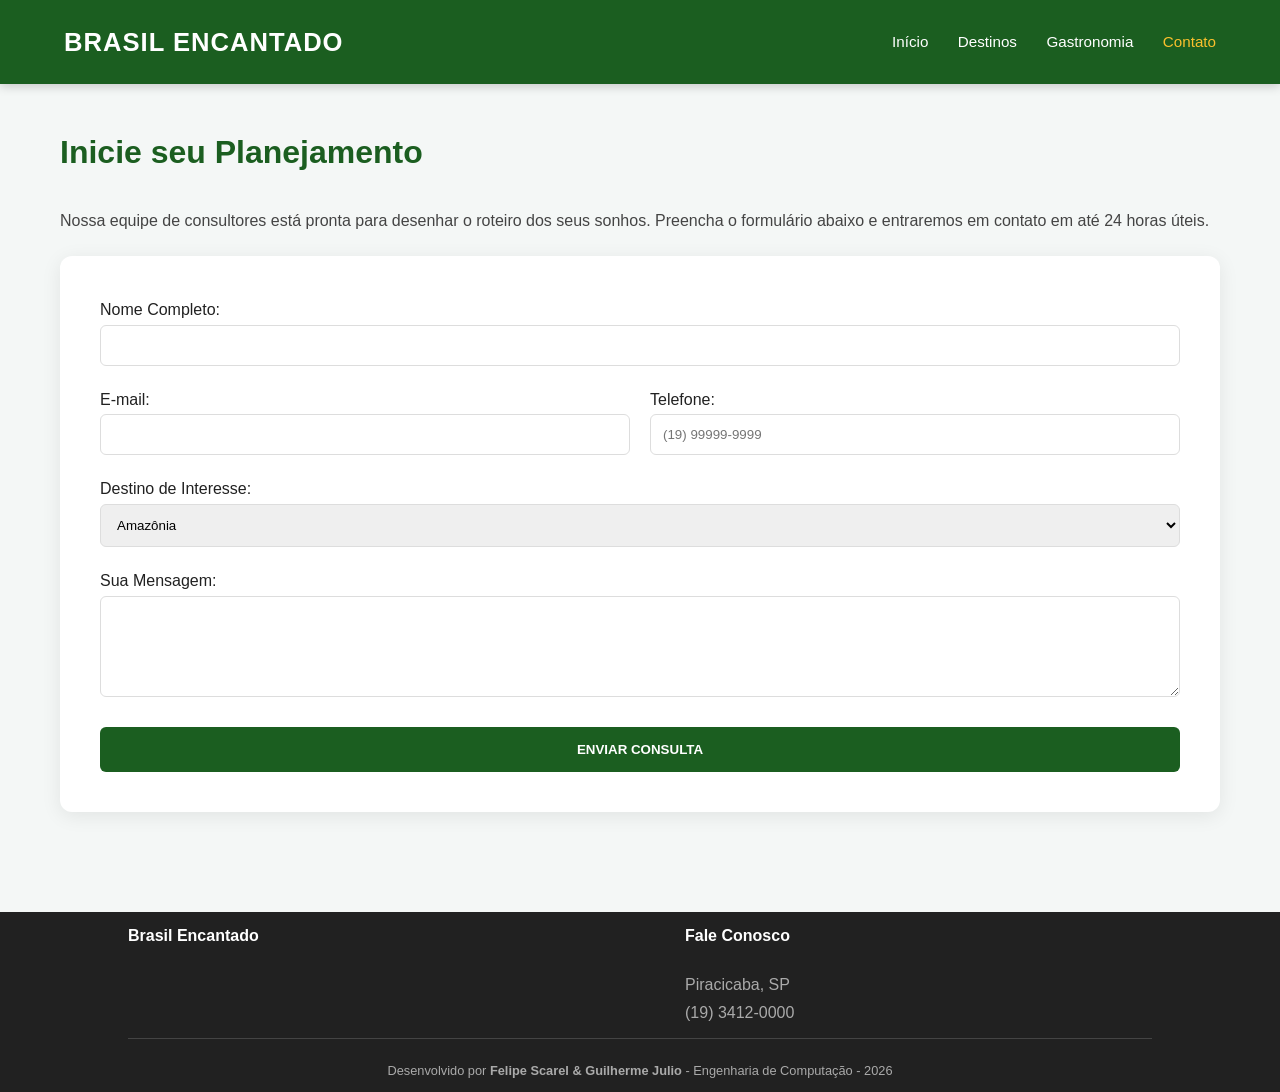
<file: contato.html>
<!DOCTYPE html>
<html lang="pt-br">
<head>
    <meta charset="UTF-8">
    <title>Fale Conosco | Brasil Encantado</title>
    <link rel="stylesheet" href="CSS/style.css">
</head>
<body>
    <header>
        <div class="logo">BRASIL ENCANTADO</div>
        <nav class="menu">
            <a href="index.html">Início</a>
            <a href="destinos.html">Destinos</a>
            <a href="gastronomia.html">Gastronomia</a>
            <a href="contato.html" class="active">Contato</a>
        </nav>
    </header>

    <div class="main-wrapper">
        <main class="main-content">
            <section>
                <h2>Inicie seu Planejamento</h2>
                <p>Nossa equipe de consultores está pronta para desenhar o roteiro dos seus sonhos. Preencha o formulário abaixo e entraremos em contato em até 24 horas úteis.</p>
                
                <form style="background: white; padding: 40px; border-radius: 12px; box-shadow: var(--shadow); display: flex; flex-direction: column; gap: 20px;">
                    <div>
                        <label>Nome Completo:</label>
                        <input type="text" style="width: 100%; padding: 12px; border: 1px solid #ddd; border-radius: 6px;">
                    </div>
                    <div style="display: flex; gap: 20px;">
                        <div style="flex: 1;">
                            <label>E-mail:</label>
                            <input type="email" style="width: 100%; padding: 12px; border: 1px solid #ddd; border-radius: 6px;">
                        </div>
                        <div style="flex: 1;">
                            <label>Telefone:</label>
                            <input type="tel" placeholder="(19) 99999-9999" style="width: 100%; padding: 12px; border: 1px solid #ddd; border-radius: 6px;">
                        </div>
                    </div>
                    <div>
                        <label>Destino de Interesse:</label>
                        <select style="width: 100%; padding: 12px; border: 1px solid #ddd; border-radius: 6px;">
                            <option>Amazônia</option>
                            <option>Nordeste</option>
                            <option>Pantanal</option>
                            <option>Serra Gaúcha</option>
                            <option>Outros</option>
                        </select>
                    </div>
                    <div>
                        <label>Sua Mensagem:</label>
                        <textarea rows="5" style="width: 100%; padding: 12px; border: 1px solid #ddd; border-radius: 6px;"></textarea>
                    </div>
                    <button type="submit" style="background: var(--primary); color: white; padding: 15px; border: none; border-radius: 6px; font-weight: bold; cursor: pointer; transition: 0.3s;">ENVIAR CONSULTA</button>
                </form>
            </section>
        </main>

        
    </div>

     <footer>
        <div class="footer-top">
            <div class="footer-col">
                <h4>Brasil Encantado</h4>
                
            </div>
           
            <div class="footer-col">
                <h4>Fale Conosco</h4>
                <p>Piracicaba, SP</p>
                <p>(19) 3412-0000</p>
                <p></p>
            </div>
        </div>
        <div class="footer-bottom">
            <p>Desenvolvido por <strong>Felipe Scarel & Guilherme Julio</strong> - Engenharia de Computação - 2026</p>
        </div>
    </footer>
</body>
</html>
</file>
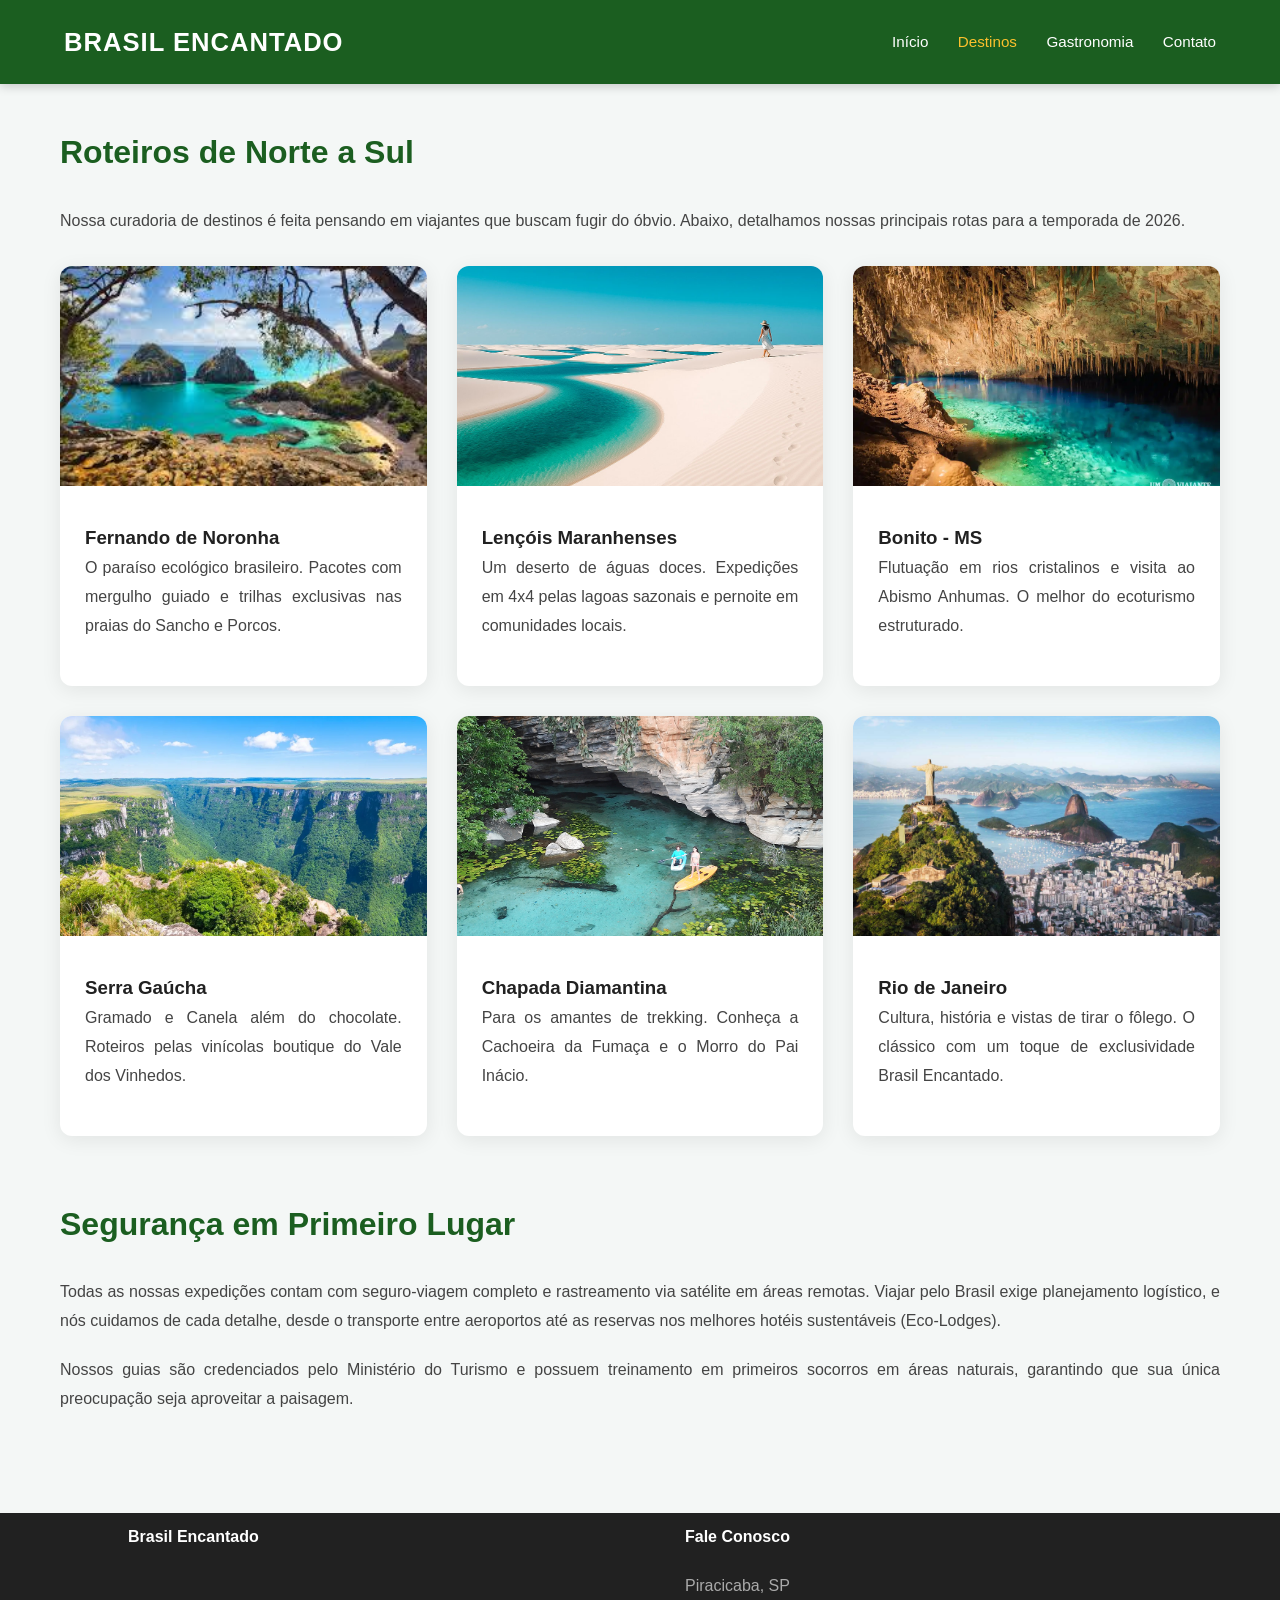
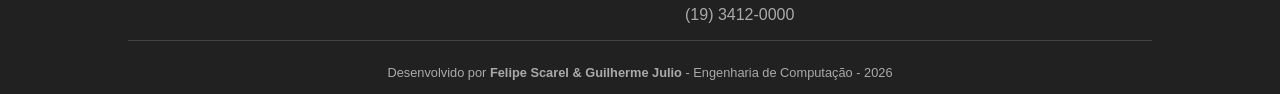
<file: destinos.html>
<!DOCTYPE html>
<html lang="pt-br">
<head>
    <meta charset="UTF-8">
    <title>Nossos Destinos | Brasil Encantado</title>
    <link rel="stylesheet" href="CSS/style.css">
</head>
<body>
    <header>
        <div class="logo">BRASIL ENCANTADO</div>
        <nav class="menu">
            <a href="index.html">Início</a>
            <a href="destinos.html" class="active">Destinos</a>
            <a href="gastronomia.html">Gastronomia</a>
            <a href="contato.html">Contato</a>
        </nav>
    </header>

    <div class="main-wrapper">
        <main class="main-content">
            <section>
                <h2>Roteiros de Norte a Sul</h2>
                <p>Nossa curadoria de destinos é feita pensando em viajantes que buscam fugir do óbvio. Abaixo, detalhamos nossas principais rotas para a temporada de 2026.</p>
                
                <div class="grid-container">
                    <div class="card-viagem">
                        <img src="img/NORONHA.jpg" alt="Fernando de Noronha">
                        <div class="card-body">
                            <h3>Fernando de Noronha</h3>
                            <p>O paraíso ecológico brasileiro. Pacotes com mergulho guiado e trilhas exclusivas nas praias do Sancho e Porcos.</p>
                        </div>
                    </div>
                    <div class="card-viagem">
                        <img src="img/lençois.jpg" alt="Lençóis Maranhenses">
                        <div class="card-body">
                            <h3>Lençóis Maranhenses</h3>
                            <p>Um deserto de águas doces. Expedições em 4x4 pelas lagoas sazonais e pernoite em comunidades locais.</p>
                        </div>
                    </div>
                    <div class="card-viagem">
                        <img src="img/BONITO.webp" alt="Bonito MS">
                        <div class="card-body">
                            <h3>Bonito - MS</h3>
                            <p>Flutuação em rios cristalinos e visita ao Abismo Anhumas. O melhor do ecoturismo estruturado.</p>
                        </div>
                    </div>
                    <div class="card-viagem">
                        <img src="img/SERRA.webp" alt="Serra Gaúcha">
                        <div class="card-body">
                            <h3>Serra Gaúcha</h3>
                            <p>Gramado e Canela além do chocolate. Roteiros pelas vinícolas boutique do Vale dos Vinhedos.</p>
                        </div>
                    </div>
                    <div class="card-viagem">
                        <img src="img/CHAPADA.jpg" alt="Chapada Diamantina">
                        <div class="card-body">
                            <h3>Chapada Diamantina</h3>
                            <p>Para os amantes de trekking. Conheça a Cachoeira da Fumaça e o Morro do Pai Inácio.</p>
                        </div>
                    </div>
                    <div class="card-viagem">
                        <img src="img/RJ.jpg" alt="Rio de Janeiro">
                        <div class="card-body">
                            <h3>Rio de Janeiro</h3>
                            <p>Cultura, história e vistas de tirar o fôlego. O clássico com um toque de exclusividade Brasil Encantado.</p>
                        </div>
                    </div>
                </div>
            </section>

            <section>
                <h2>Segurança em Primeiro Lugar</h2>
                <p>Todas as nossas expedições contam com seguro-viagem completo e rastreamento via satélite em áreas remotas. Viajar pelo Brasil exige planejamento logístico, e nós cuidamos de cada detalhe, desde o transporte entre aeroportos até as reservas nos melhores hotéis sustentáveis (Eco-Lodges).</p>
                <p>Nossos guias são credenciados pelo Ministério do Turismo e possuem treinamento em primeiros socorros em áreas naturais, garantindo que sua única preocupação seja aproveitar a paisagem.</p>
            </section>
        </main>

        
    </div>

    <footer>
        <div class="footer-top">
            <div class="footer-col">
                <h4>Brasil Encantado</h4>
                
            </div>
           
            <div class="footer-col">
                <h4>Fale Conosco</h4>
                <p>Piracicaba, SP</p>
                <p>(19) 3412-0000</p>
                <p></p>
            </div>
        </div>
        <div class="footer-bottom">
            <p>Desenvolvido por <strong>Felipe Scarel & Guilherme Julio</strong> - Engenharia de Computação - 2026</p>
        </div>
    </footer>
</body>
</html>
</file>
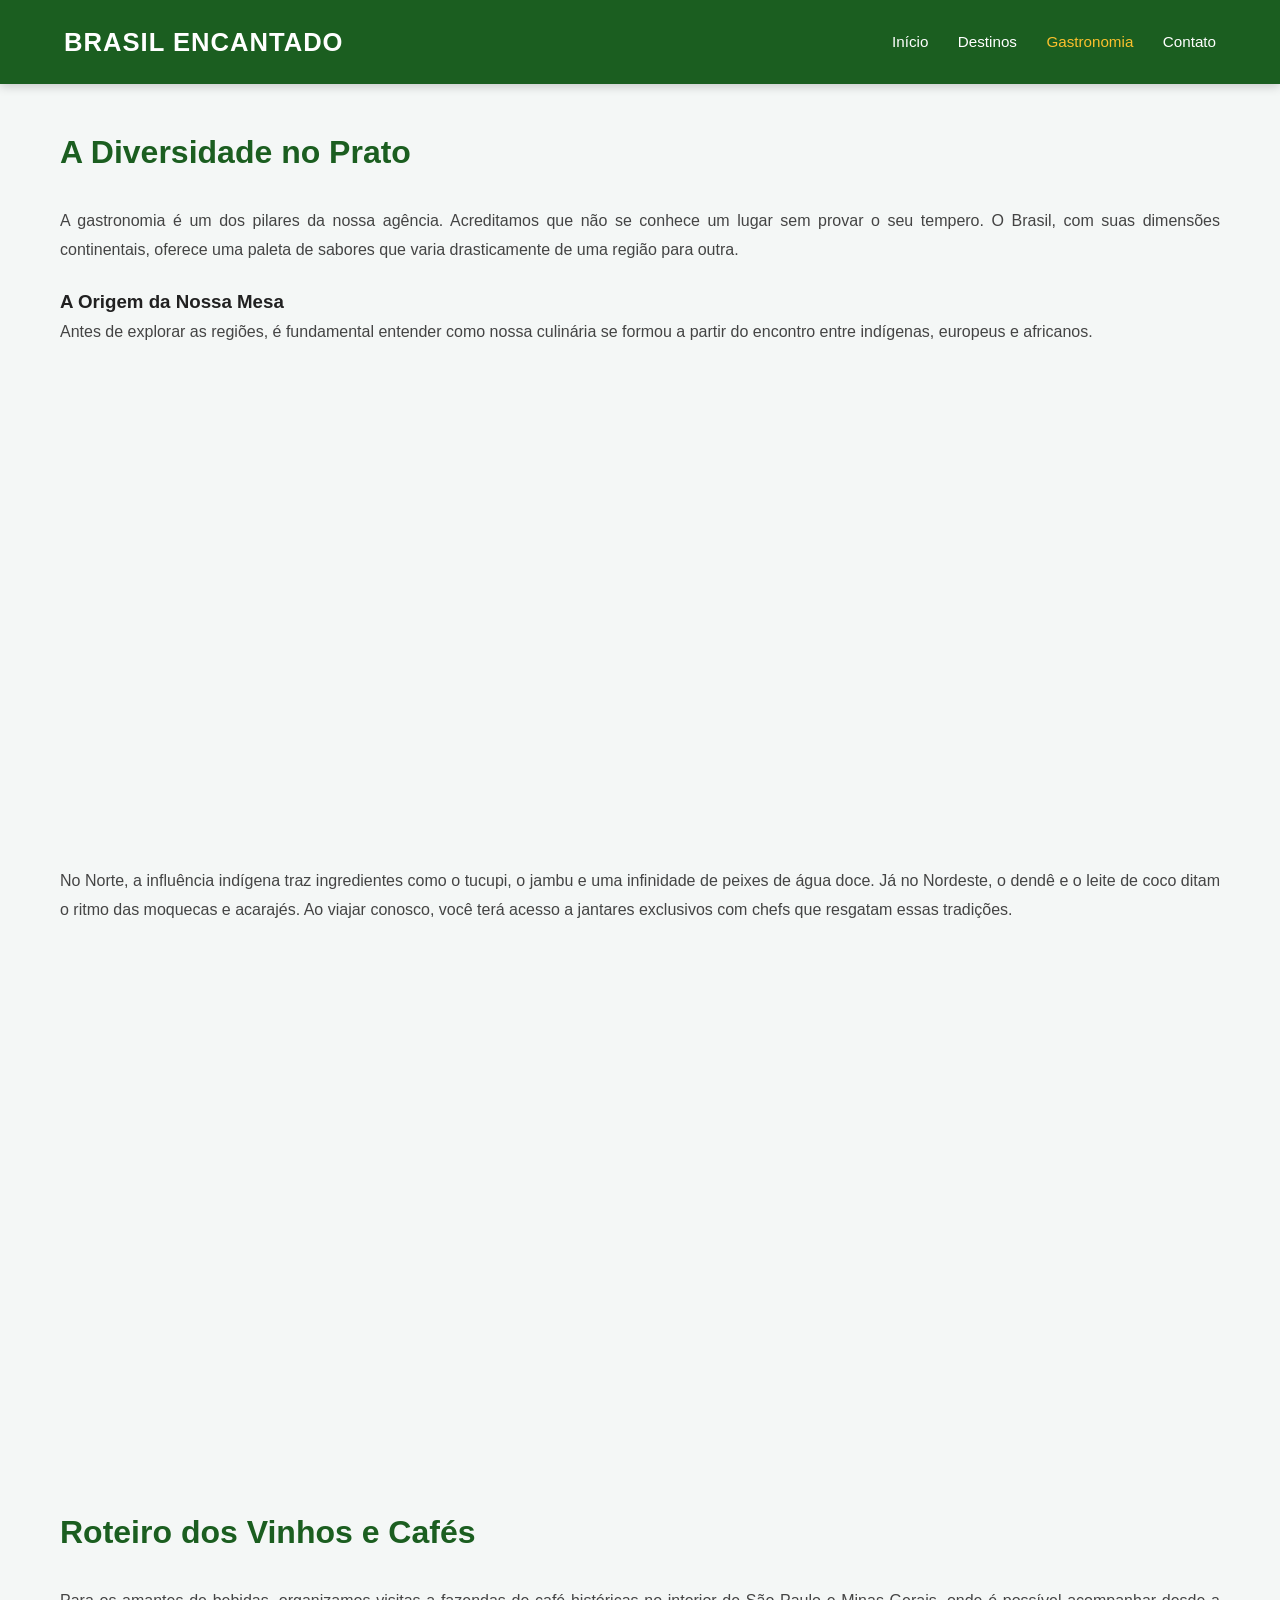
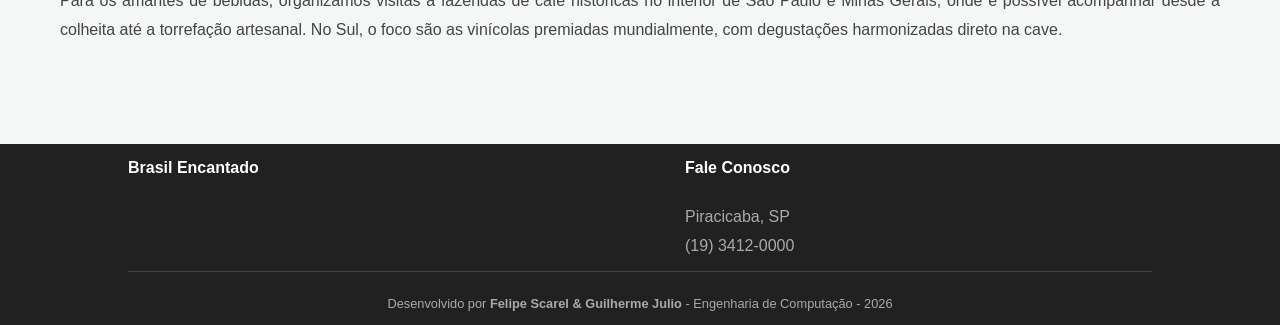
<file: gastronomia.html>
<!DOCTYPE html>
<html lang="pt-br">
<head>
    <meta charset="UTF-8">
    <meta name="viewport" content="width=device-width, initial-scale=1.0">
    <title>Gastronomia Brasileira | Sabores da Terra</title>
    <link rel="stylesheet" href="CSS/style.css">
</head>
<body>
    <header>
        <div class="logo">BRASIL ENCANTADO</div>
        <nav class="menu">
            <a href="index.html">Início</a>
            <a href="destinos.html">Destinos</a>
            <a href="gastronomia.html" class="active">Gastronomia</a>
            <a href="contato.html">Contato</a>
        </nav>
    </header>

    <div class="main-wrapper">
        <main class="main-content">
            <section>
                <h2>A Diversidade no Prato</h2>
                <p>A gastronomia é um dos pilares da nossa agência. Acreditamos que não se conhece um lugar sem provar o seu tempero. O Brasil, com suas dimensões continentais, oferece uma paleta de sabores que varia drasticamente de uma região para outra.</p>
                
                <h3>A Origem da Nossa Mesa</h3>
                <p>Antes de explorar as regiões, é fundamental entender como nossa culinária se formou a partir do encontro entre indígenas, europeus e africanos.</p>
                
                <iframe 
                    width="100%" 
                    height="450" 
                    src="https://www.youtube.com/embed/AcU8CwAGbsY" 
                    frameborder="0" 
                    style="border-radius:15px; margin: 20px 0;" 
                    allow="accelerometer; autoplay; clipboard-write; encrypted-media; gyroscope; picture-in-picture" 
                    allowfullscreen>
                </iframe>
                
                <p>No Norte, a influência indígena traz ingredientes como o tucupi, o jambu e uma infinidade de peixes de água doce. Já no Nordeste, o dendê e o leite de coco ditam o ritmo das moquecas e acarajés. Ao viajar conosco, você terá acesso a jantares exclusivos com chefs que resgatam essas tradições.</p>
                
                <iframe 
                    width="100%" 
                    height="450" 
                    src="https://www.youtube.com/embed/AiNBGgImHHI" 
                    frameborder="0" 
                    style="border-radius:15px; margin: 20px 0;" 
                    allow="accelerometer; autoplay; clipboard-write; encrypted-media; gyroscope; picture-in-picture" 
                    allowfullscreen>
                </iframe>
            </section>

            <section>
                <h2>Roteiro dos Vinhos e Cafés</h2>
                <p>Para os amantes de bebidas, organizamos visitas a fazendas de café históricas no interior de São Paulo e Minas Gerais, onde é possível acompanhar desde a colheita até a torrefação artesanal. No Sul, o foco são as vinícolas premiadas mundialmente, com degustações harmonizadas direto na cave.</p>
            </section>
        </main>
    </div>

    <footer>
        <div class="footer-top">
            <div class="footer-col">
                <h4>Brasil Encantado</h4>
                
            </div>
           
            <div class="footer-col">
                <h4>Fale Conosco</h4>
                <p>Piracicaba, SP</p>
                <p>(19) 3412-0000</p>
                <p></p>
            </div>
        </div>
        <div class="footer-bottom">
            <p>Desenvolvido por <strong>Felipe Scarel & Guilherme Julio</strong> - Engenharia de Computação - 2026</p>
        </div>
    </footer>
</body>
</html>
</file>
<file: CSS/style.css>
:root {
    --primary: #1b5e20;
    --secondary: #fbc02d;
    --dark: #212121;
    --light: #f4f7f6;
    --white: #ffffff;
    --shadow: 0 4px 20px rgba(0,0,0,0.08);
}

* { margin: 0; 
    padding: 0; 
    box-sizing: border-box; }

body {
    font-family: 'Segoe UI', Tahoma, Geneva, Verdana, sans-serif;
    background-color: var(--light);
    color: var(--dark);
    line-height: 1.8;
}

header {
    background-color: var(--primary);
    padding: 1.2rem 5%;
    display: flex;
    justify-content: space-between;
    align-items: center;
    position: sticky;
    top: 0;
    z-index: 1000;
    box-shadow: 0 2px 10px rgba(0,0,0,0.2);
}

.logo { 
    color: var(--white); 
    font-size: 1.6rem; 
    font-weight: 800; 
    letter-spacing: 1px; }

.menu a {
    color: var(--white);
    text-decoration: none;
    margin-left: 25px;
    font-weight: 500;
    transition: 0.3s;
    font-size: 0.95rem;
}

.menu a:hover, .menu a.active { color: var(--secondary); }

.hero-grande {
    height: 60vh;
    background: linear-gradient(rgba(33, 105, 0, 0.5), rgba(0, 50, 31, 0.591)), url('img/BRASI');
    background-size: cover;
    background-position: center;
    display: flex;
    justify-content: center;
    align-items: center;
    text-align: center;
    color: var(--white);
}

.hero-grande h1 { 
    font-size: 3.5rem; 
    margin-bottom: 10px; }

.main-wrapper {
    max-width: 1200px;
    margin: 40px auto;
    display: flex;
    gap: 40px;
    padding: 0 20px;
}

.main-content { flex: 3; }

section { margin-bottom: 60px; }

section h2 {
    font-size: 2rem;
    color: var(--primary);
    margin-bottom: 25px;
}

section p { 
    margin-bottom: 20px; 
    text-align: justify; 
    color: #444; }

.grid-container {
    display: grid;
    grid-template-columns: repeat(auto-fit, minmax(300px, 1fr));
    gap: 30px;
    margin-top: 30px;
}

.card-viagem {
    background: var(--white);
    border-radius: 12px;
    overflow: hidden;
    box-shadow: var(--shadow);
    transition: 0.3s;
}

.card-viagem img { 
    width: 100%; 
    height: 220px; 
    object-fit: cover; }

.card-body { padding: 25px; }

aside h3 { 
    color: var(--primary); 
    margin-bottom: 20px; }

aside ul { list-style: none; }

aside li { padding: 12px 0; 
    border-bottom: 1px solid #eee; 
    font-size: 0.9rem; }

footer {
    background-color: var(--dark);
    color: #aaa;
    padding: 10px 10% 10px;
    margin-top: 10px;
}

.footer-top {
    display: grid;
    grid-template-columns: repeat(auto-fit, minmax(100px, 1fr));
    gap: 90px;
    margin-bottom: 10px;
}

.footer-col h4 {
    color: var(--white); margin-bottom: 20px; }

.footer-bottom {
    border-top: 1px solid #444;
    padding-top: 20px;
    text-align: center;
    font-size: 0.8rem;
}
</file>
